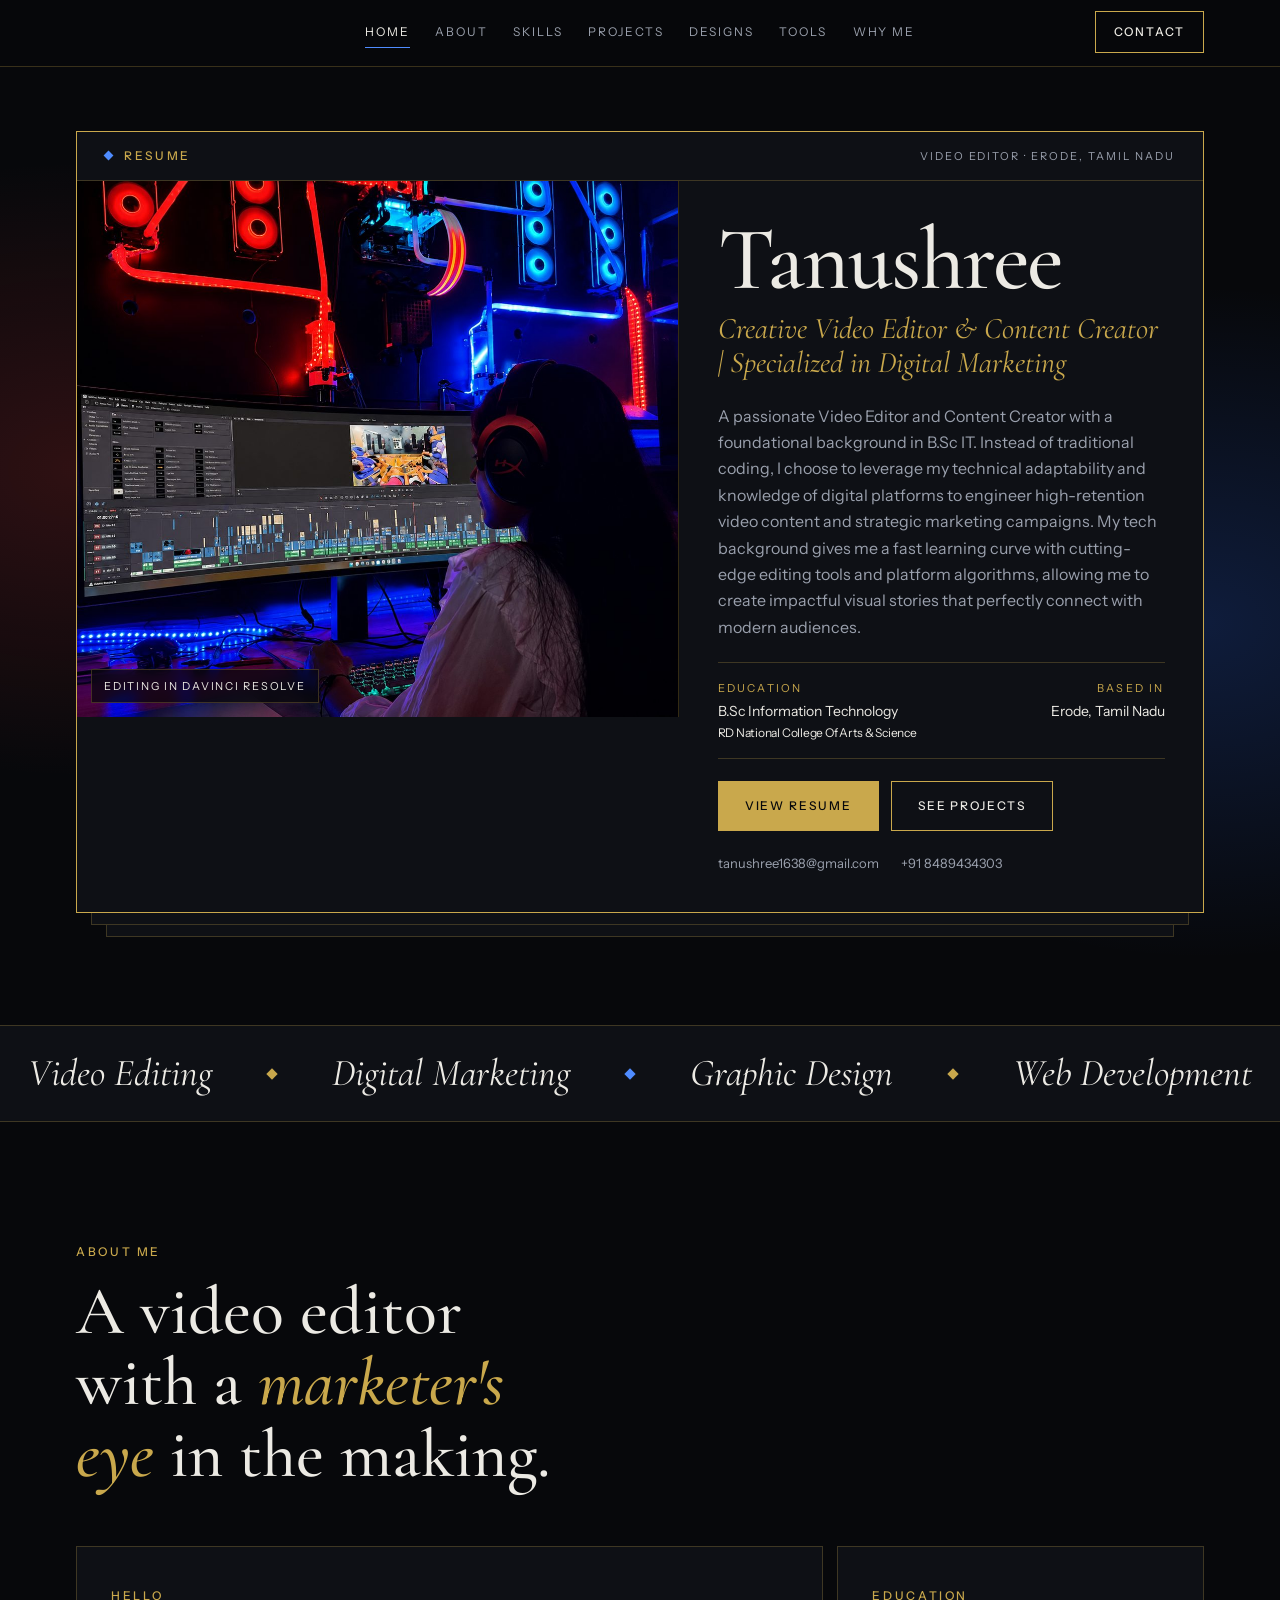
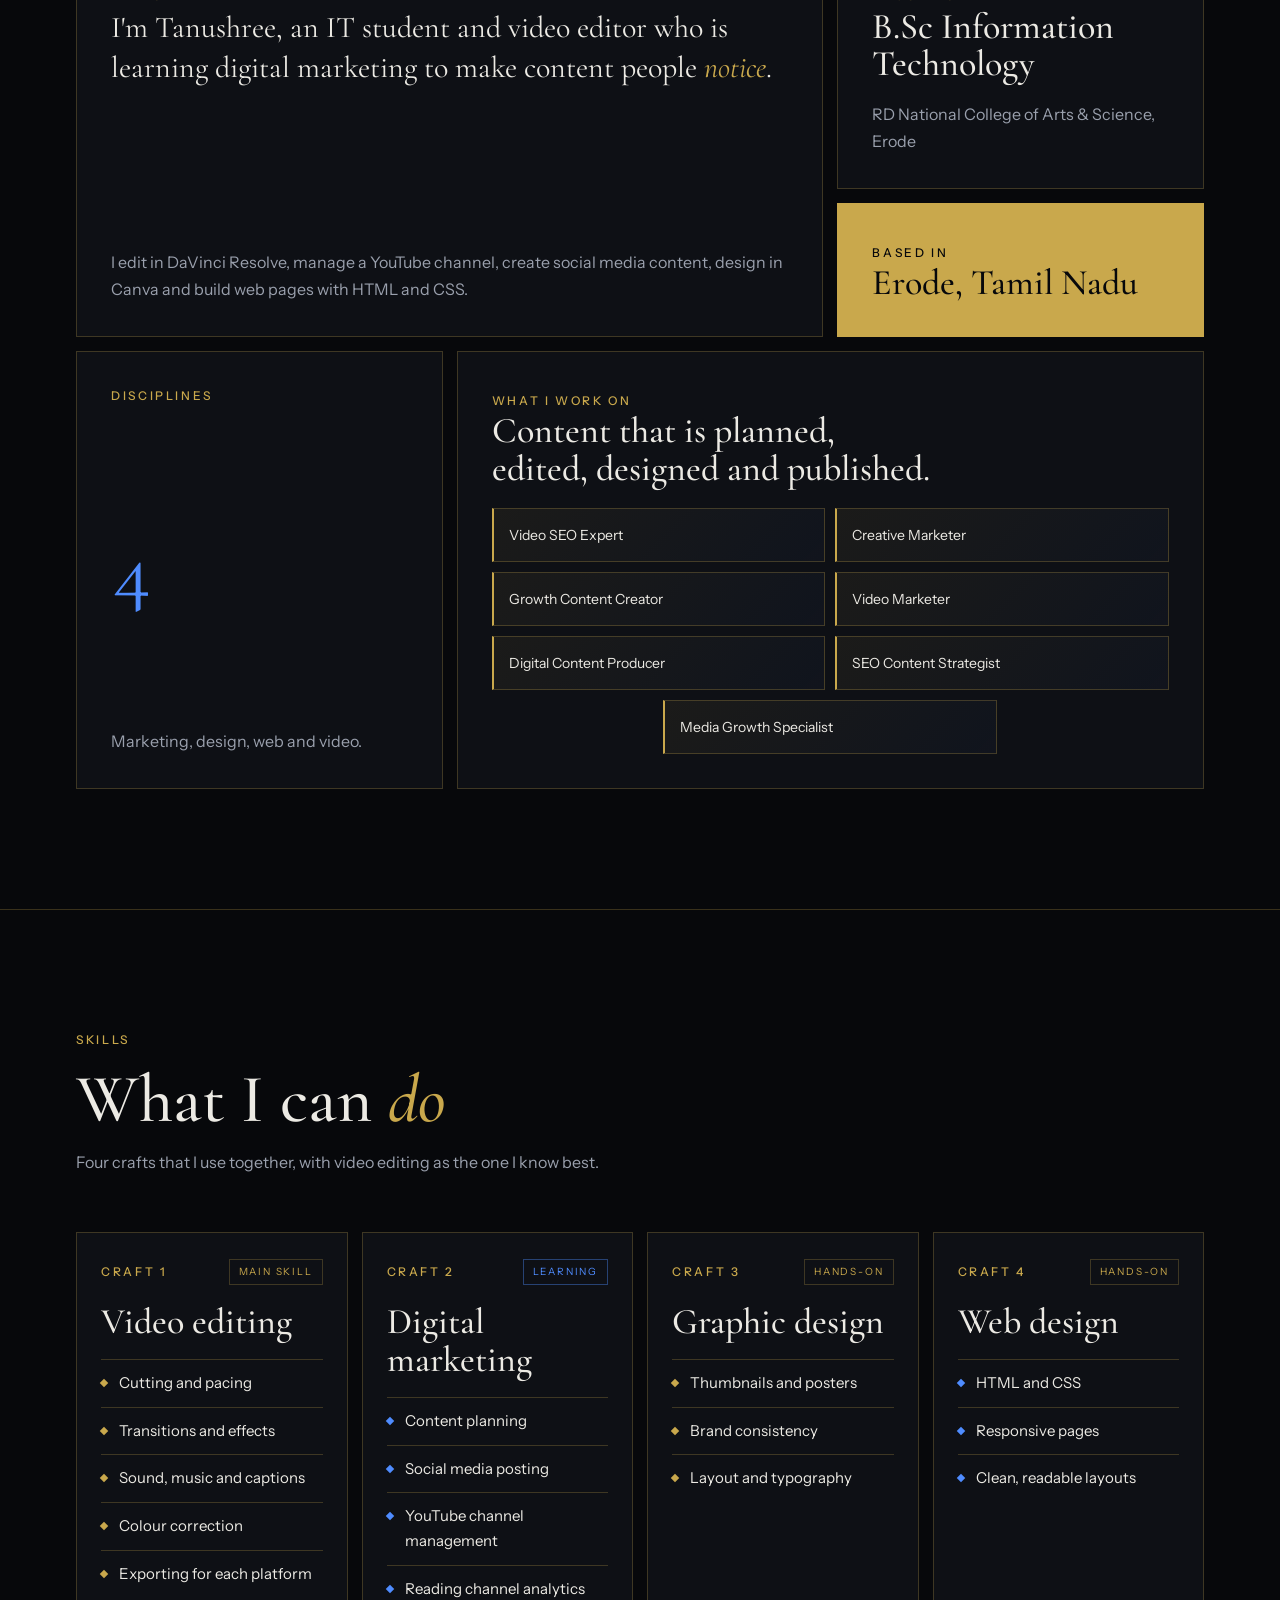
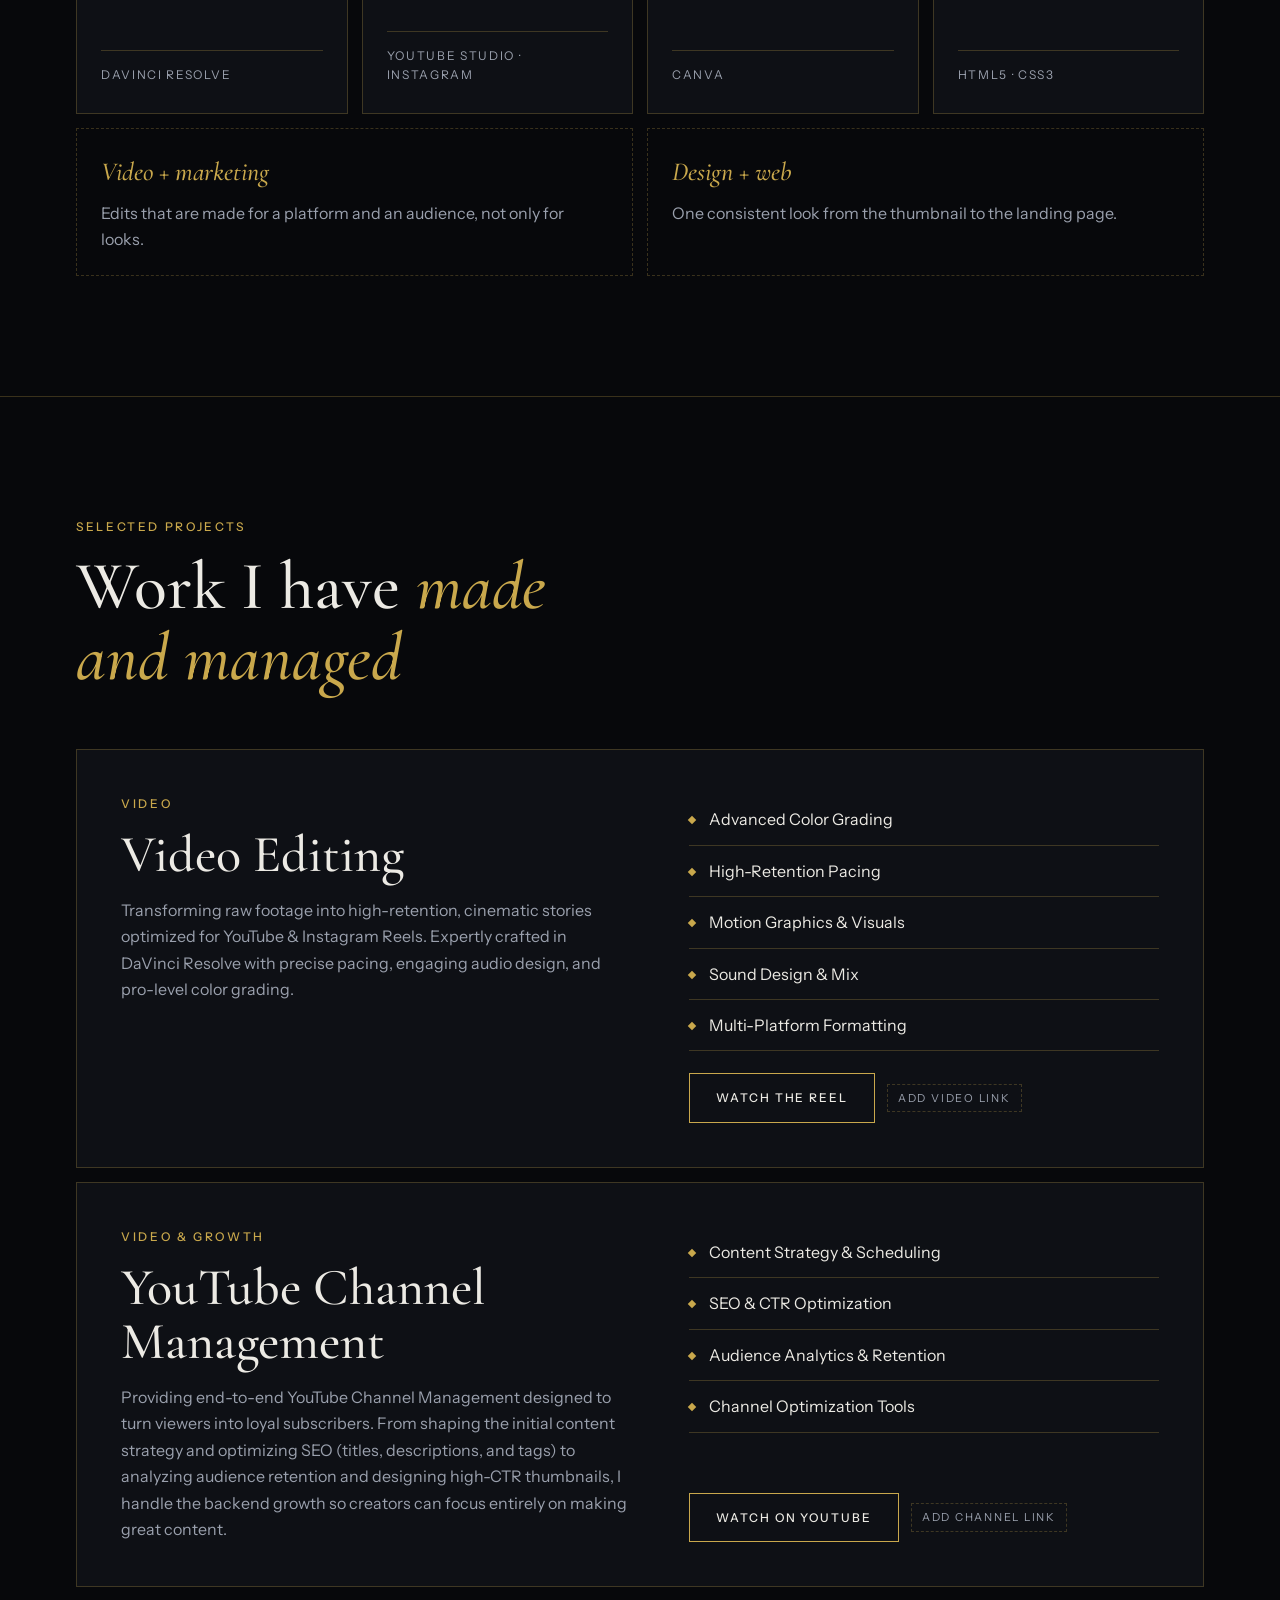
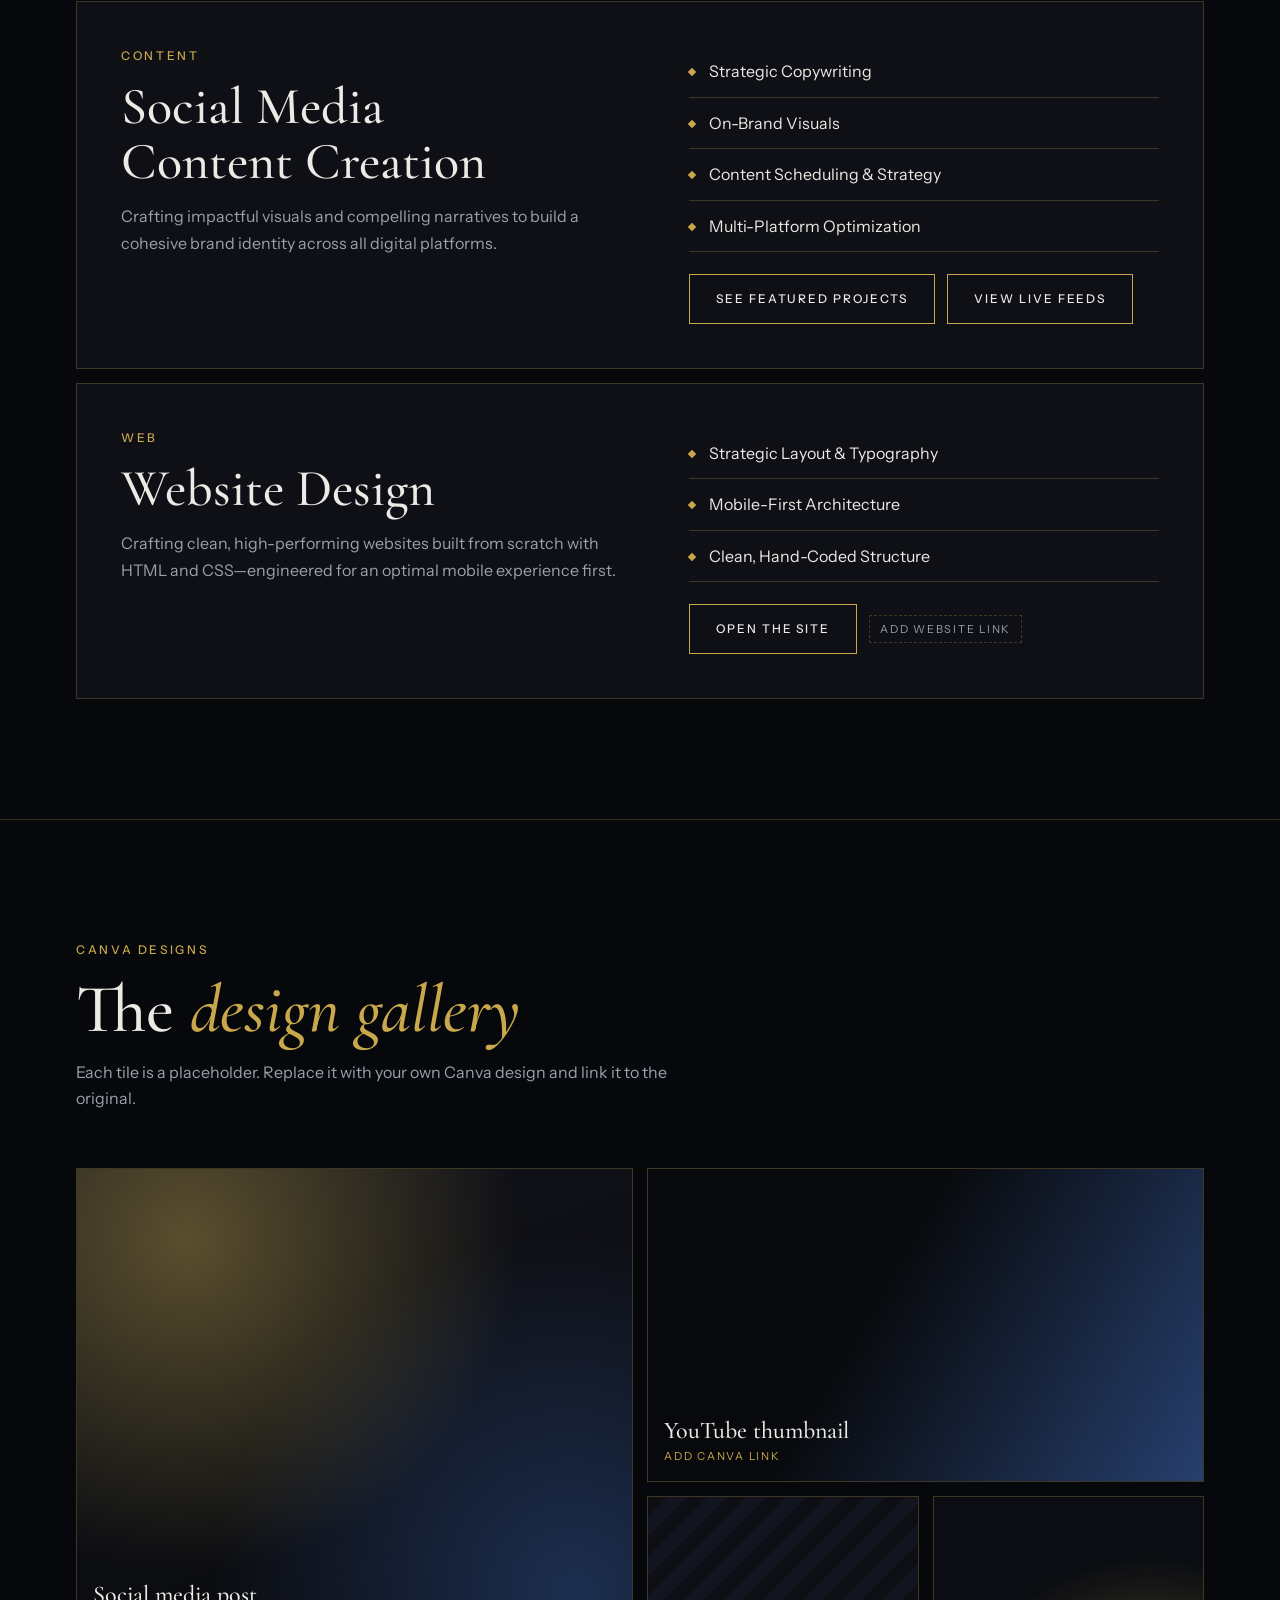
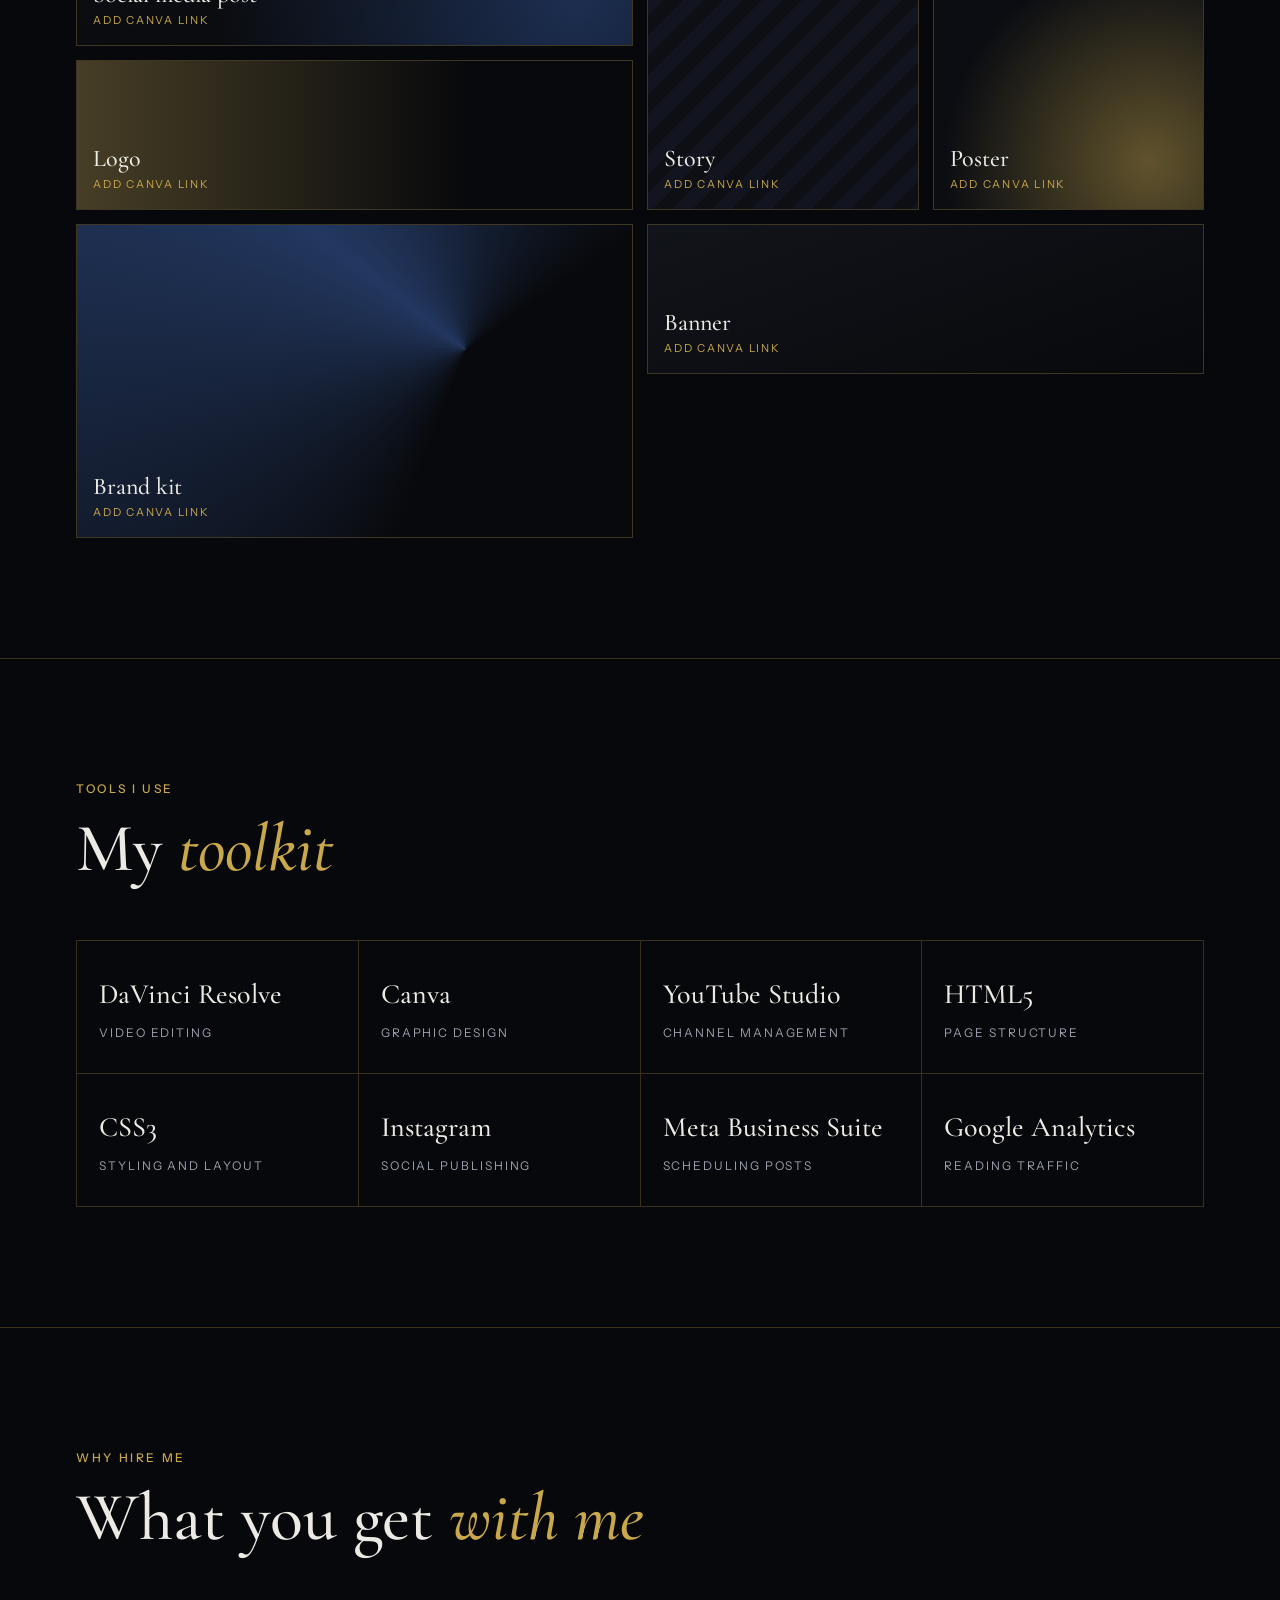
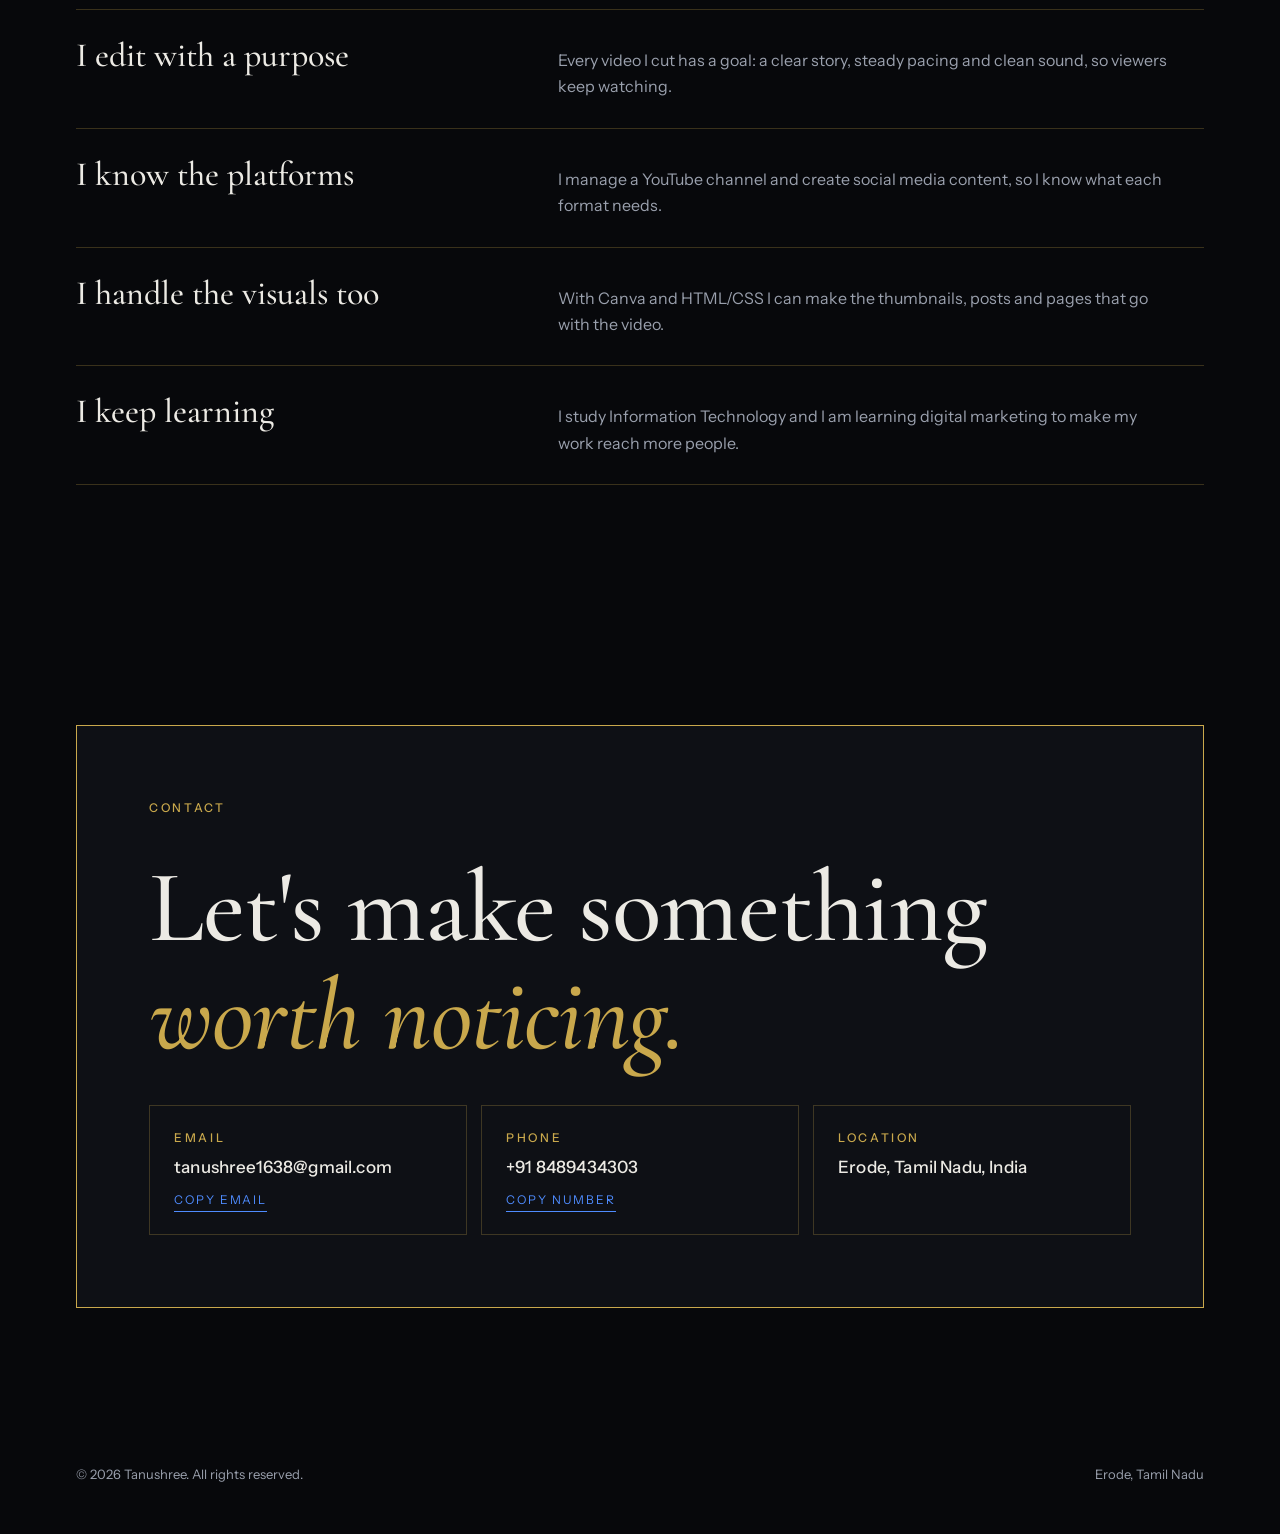
<file: TanushreePortfolioDownload.html>
<!doctype html>
<html lang="en">
<head>
  <meta charset="utf-8">
  <meta name="viewport" content="width=device-width, initial-scale=1, viewport-fit=cover">
  <meta name="claude:viewport-fit-sides" content="cover">
  <meta name="theme-color" content="#07080b">
  <meta name="description" content="Tanushree — Creative Video Editor & Content Creator, specializing in digital marketing, YouTube channel management, social media content and web design.">
  <title>Tanushree Portfolio</title>
  <link rel="preconnect" href="https://fonts.googleapis.com">
  <link rel="preconnect" href="https://fonts.gstatic.com" crossorigin>
  <link href="https://fonts.googleapis.com/css2?family=Cormorant+Garamond:ital,wght@0,400;0,500;0,600;1,400;1,500&family=Instrument+Sans:wght@400;500;600&display=swap" rel="stylesheet">
  <style>
/* Main portfolio stylesheet */

/* Layout concept: the intro is a stacked resume sheet with the editing-desk photo as its main image. Gold carries the typography, electric blue (taken from the photo's neon) carries interaction and atmosphere. */
:root {
  --ink: #07080b;
  --ink-2: #0e1015;
  --ink-3: #151821;
  --paper: #eceae4;
  --paper-dim: #9aa0ad;
  --gold: #c9a84c;
  --gold-soft: rgba(201, 168, 76, 0.14);
  --line: rgba(201, 168, 76, 0.26);
  --blue: #4f8cff;
  --blue-soft: rgba(79, 140, 255, 0.12);
  --blue-line: rgba(79, 140, 255, 0.4);
  --red-glow: rgba(255, 59, 59, 0.16);
  --blue-glow: rgba(46, 110, 255, 0.2);
  --display: "Cormorant Garamond", "Cormorant", Georgia, "Times New Roman", serif;
  --body: "Instrument Sans", "Helvetica Neue", Arial, sans-serif;
  color-scheme: dark;
}
* { box-sizing: border-box; }
html { scroll-behavior: smooth; }
body {
  margin: 0;
  background: var(--ink);
  color: var(--paper);
  font-family: var(--body);
  font-size: 16px;
  line-height: 1.65;
  -webkit-font-smoothing: antialiased;
}
body::before { content: ""; position: fixed; inset: 0 0 auto; height: env(safe-area-inset-top, 0px); background: var(--ink); z-index: 60; }
h1, h2, h3, p, dl, dd { margin: 0; }
h1, h2, h3 { font-family: var(--display); font-weight: 500; line-height: 1.05; text-wrap: balance; }
a { color: inherit; text-decoration: none; }
:focus-visible { outline: 2px solid var(--blue); outline-offset: 3px; }
section[id] { scroll-margin-top: 84px; }
.wrap { max-width: 1160px; margin: 0 auto; padding-left: max(16px, env(safe-area-inset-left, 0px)); padding-right: max(16px, env(safe-area-inset-right, 0px)); }

.label { font-size: 12px; letter-spacing: 0.22em; text-transform: uppercase; color: var(--gold); font-weight: 500; }
.sec { padding-block: clamp(64px, 10vw, 120px); }
.sec-head { display: flex; flex-direction: column; gap: 14px; margin-bottom: clamp(32px, 5vw, 56px); max-width: 720px; }
.sec-head h2 { font-size: clamp(38px, 6vw, 68px); }
.sec-head h2 em { font-style: italic; color: var(--gold); }
.sec-head p { color: var(--paper-dim); max-width: 56ch; }
.rule { height: 1px; background: var(--line); border: 0; margin: 0; }

/* header: clean menu, no logo, no clock */
.top { position: sticky; top: env(safe-area-inset-top, 0px); z-index: 50; background: rgba(7, 8, 11, 0.9); backdrop-filter: blur(12px); border-bottom: 1px solid var(--line); }
.bar { display: grid; grid-template-columns: 1fr auto 1fr; align-items: center; height: 64px; gap: 16px; }
.bar-r { justify-self: end; }
.nav { display: flex; gap: clamp(14px, 2vw, 28px); }
.nav a { font-size: 12px; letter-spacing: 0.16em; text-transform: uppercase; color: var(--paper-dim); position: relative; padding-block: 8px; transition: color 0.25s; }
.nav a::after { content: ""; position: absolute; left: 0; bottom: 2px; height: 1px; width: 100%; background: var(--blue); transform: scaleX(0); transform-origin: left; transition: transform 0.3s; }
.nav a:hover, .nav a.on { color: var(--paper); }
.nav a:hover::after, .nav a.on::after { transform: scaleX(1); }
.burger { display: none; background: none; border: 1px solid var(--line); color: var(--paper); font: inherit; font-size: 12px; letter-spacing: 0.16em; text-transform: uppercase; padding: 9px 14px; cursor: pointer; }
.prog { height: 2px; }
.prog i { display: block; height: 100%; transform-origin: left; transform: scaleX(0); background: linear-gradient(90deg, var(--blue), var(--gold)); }
.drawer { border-top: 1px solid var(--line); background: var(--ink); }
.drawer .wrap { display: grid; padding-block: 8px 16px; }
.drawer a { padding: 12px 0; border-bottom: 1px solid var(--line); font-family: var(--display); font-size: 26px; }

/* buttons */
.btn { display: inline-flex; align-items: center; gap: 10px; padding: 14px 26px; border: 1px solid var(--gold); font-size: 12px; letter-spacing: 0.16em; text-transform: uppercase; font-weight: 500; cursor: pointer; background: transparent; color: var(--paper); font-family: var(--body); transition: background 0.3s, color 0.3s, border-color 0.3s; }
.btn.sm { padding: 10px 18px; }
.btn.solid { background: var(--gold); color: var(--ink); }
.btn:hover { background: var(--gold); color: var(--ink); }
.btn.solid:hover { background: var(--paper); border-color: var(--paper); }

/* hero: resume sheet */
.hero { position: relative; padding-block: clamp(32px, 5vw, 64px) clamp(48px, 7vw, 88px); }
.hero::before { content: ""; position: absolute; inset: 0; pointer-events: none; background: radial-gradient(620px 440px at 6% 42%, var(--red-glow), transparent 70%), radial-gradient(660px 480px at 94% 58%, var(--blue-glow), transparent 70%); }
.hero .wrap { position: relative; }
.stack { position: relative; padding-bottom: 24px; }
.stack::before, .stack::after { content: ""; position: absolute; bottom: 0; border: 1px solid var(--line); background: var(--ink-2); }
.stack::before { left: 30px; right: 30px; top: 40px; }
.stack::after { left: 15px; right: 15px; top: 20px; bottom: 12px; }
.sheet { position: relative; z-index: 1; background: var(--ink-2); border: 1px solid var(--gold); animation: rise 0.9s cubic-bezier(.2, .7, .2, 1) both; }
@keyframes rise { from { transform: translateY(24px); } to { transform: none; } }
.sheet-head { display: flex; justify-content: space-between; align-items: center; gap: 12px; flex-wrap: wrap; padding: 14px clamp(18px, 3vw, 28px); border-bottom: 1px solid var(--line); }
.sheet-head .label { display: inline-flex; align-items: center; gap: 12px; }
.sheet-head .label::before { content: ""; width: 7px; height: 7px; background: var(--blue); transform: rotate(45deg); }
.sheet-head .meta { font-size: 11px; letter-spacing: 0.18em; text-transform: uppercase; color: var(--paper-dim); }
.sheet-body { display: grid; grid-template-columns: minmax(0, 1.15fr) minmax(0, 1fr); grid-template-rows: auto 1fr; grid-template-areas: "photo ident" "photo details"; }
.photo { grid-area: photo; position: relative; margin: 0; aspect-ratio: 1200 / 1068; border-right: 1px solid var(--line); background: #000; overflow: hidden; }
.photo img { position: absolute; inset: 0; width: 100%; height: 100%; object-fit: cover; object-position: 68% 50%; }
.photo figcaption { position: absolute; left: 14px; bottom: 14px; max-width: calc(100% - 28px); padding: 7px 12px; font-size: 11px; letter-spacing: 0.16em; text-transform: uppercase; background: rgba(7, 8, 11, 0.72); backdrop-filter: blur(6px); border: 1px solid var(--line); color: var(--paper); }
.ident { grid-area: ident; padding: clamp(22px, 3vw, 40px) clamp(22px, 3vw, 40px) 0; min-width: 0; }
.details { grid-area: details; padding: 22px clamp(22px, 3vw, 40px) clamp(22px, 3vw, 40px); display: flex; flex-direction: column; gap: 22px; min-width: 0; }
.ident h1 { font-size: clamp(52px, 7vw, 96px); letter-spacing: -0.02em; line-height: 0.92; }
.role { font-family: var(--display); font-style: italic; color: var(--gold); font-size: clamp(22px, 2.4vw, 30px); line-height: 1.15; margin-top: 10px; }
.profile { color: var(--paper-dim); max-width: 46ch; }
.facts { display: grid; grid-template-columns: minmax(0, 1.5fr) minmax(0, 0.85fr); gap: 12px; border-block: 1px solid var(--line); padding-block: 16px; }
.facts dt { font-size: 11px; letter-spacing: 0.2em; text-transform: uppercase; color: var(--gold); margin-bottom: 4px; }
.facts dd { font-size: 14px; line-height: 1.45; }
.facts .college-name { display: inline-block; white-space: nowrap; font-size: 12px; letter-spacing: -0.02em; }
.facts > div:last-child { justify-self: end; text-align: right; }
.chips { display: flex; flex-wrap: wrap; gap: 8px; }
.chip { border: 1px solid var(--line); padding: 6px 14px; font-size: 13px; color: var(--paper); border-radius: 999px; transition: border-color 0.25s, background 0.25s; }
.chip:hover { border-color: var(--blue-line); background: var(--blue-soft); }
.cta { display: flex; gap: 12px; flex-wrap: wrap; }
.reach { display: flex; gap: 8px 22px; flex-wrap: wrap; font-size: 13px; color: var(--paper-dim); }
.reach span { overflow-wrap: anywhere; }

/* marquee */
.marquee { border-block: 1px solid var(--line); overflow: hidden; background: var(--ink-2); }
.marquee .track { display: flex; width: max-content; animation: slide 40s linear infinite; }
.marquee span { font-family: var(--display); font-style: italic; font-size: clamp(24px, 3.4vw, 38px); padding: 16px 28px; white-space: nowrap; color: var(--paper); display: inline-flex; align-items: center; gap: 56px; }
.marquee span::after { content: ""; width: 8px; height: 8px; background: var(--gold); transform: rotate(45deg); }
.marquee span:nth-child(even)::after { background: var(--blue); }
@keyframes slide { to { transform: translateX(-50%); } }

/* pointer spotlight on cards */
.glow { position: relative; }
.glow::after { content: ""; position: absolute; inset: 0; pointer-events: none; opacity: 0; transition: opacity 0.3s; background: radial-gradient(340px circle at var(--mx, 50%) var(--my, 50%), rgba(79, 140, 255, 0.11), transparent 62%); }
.glow:hover::after { opacity: 1; }

/* bento */
.bento { display: grid; grid-template-columns: repeat(6, minmax(0, 1fr)); gap: 14px; }
.cell { position: relative; border: 1px solid var(--line); background: var(--ink-2); padding: clamp(22px, 3vw, 34px); display: flex; flex-direction: column; justify-content: space-between; gap: 18px; min-width: 0; }
.cell .label { margin-bottom: 4px; }
.cell h3 { font-size: clamp(26px, 3vw, 36px); }
.cell p { color: var(--paper-dim); }
.c-bio { grid-column: span 4; grid-row: span 2; }
.c-bio p { font-family: var(--display); font-size: clamp(22px, 2.6vw, 30px); line-height: 1.35; color: var(--paper); }
.c-bio p em { color: var(--gold); }
.c-bio p.sub { font-family: var(--body); font-size: 16px; color: var(--paper-dim); line-height: 1.65; }
.c-edu { grid-column: span 2; }
.c-loc { grid-column: span 2; background: var(--gold); color: var(--ink); border-color: var(--gold); }
.c-loc .label, .c-loc p { color: var(--ink); }
.c-stat { grid-column: span 2; }
.c-stat .num { font-family: var(--display); font-size: clamp(56px, 7vw, 84px); line-height: 1; color: var(--blue); font-variant-numeric: tabular-nums; }
.c-focus { grid-column: span 4; }

/* skills */
.skills { display: grid; grid-template-columns: repeat(4, minmax(0, 1fr)); gap: 14px; }
.skill { position: relative; border: 1px solid var(--line); background: var(--ink-2); padding: 26px 24px 28px; display: flex; flex-direction: column; gap: 18px; min-width: 0; transition: border-color 0.3s; }
.skill:hover { border-color: var(--blue-line); }
.skill .top-row { display: flex; justify-content: space-between; align-items: center; gap: 10px; }
.skill .state { font-size: 10px; letter-spacing: 0.18em; text-transform: uppercase; padding: 4px 9px; border: 1px solid var(--line); color: var(--gold); white-space: nowrap; }
.skill .state.learn { color: var(--blue); border-color: var(--blue-line); }
.skill h3 { font-size: clamp(28px, 3vw, 36px); }
.skill ul { list-style: none; margin: 0; padding: 0; display: grid; }
.skill li { padding: 11px 0; border-top: 1px solid var(--line); font-size: 15px; display: flex; gap: 12px; align-items: baseline; }
.skill li::before { content: ""; width: 6px; height: 6px; background: var(--gold); transform: rotate(45deg); flex: none; position: relative; top: -2px; }
.skill.m li::before { background: var(--blue); }
.skill .tool-line { margin-top: auto; padding-top: 14px; border-top: 1px solid var(--line); font-size: 12px; letter-spacing: 0.14em; text-transform: uppercase; color: var(--paper-dim); }
.meet { margin-top: 14px; display: grid; grid-template-columns: repeat(2, minmax(0, 1fr)); gap: 14px; }
.meet div { border: 1px dashed var(--line); padding: 22px 24px; display: flex; flex-direction: column; gap: 6px; }
.meet b { font-family: var(--display); font-weight: 500; font-size: 26px; color: var(--gold); font-style: italic; }
.meet span { color: var(--paper-dim); }

/* projects */
.proj-list { display: grid; gap: 14px; }
.proj { position: relative; display: grid; grid-template-columns: minmax(0, 1.1fr) minmax(0, 1fr); gap: clamp(20px, 4vw, 56px); border: 1px solid var(--line); background: var(--ink-2); padding: clamp(24px, 4vw, 44px); transition: border-color 0.3s; }
.proj:hover { border-color: var(--blue-line); }
.proj .kind { margin-bottom: 14px; display: block; }
.proj h3 { font-size: clamp(32px, 4.2vw, 52px); margin-bottom: 14px; }
.proj p { color: var(--paper-dim); max-width: 46ch; }
.proj .detail { display: flex; flex-direction: column; justify-content: space-between; gap: 22px; min-width: 0; }
.proj ul { list-style: none; margin: 0; padding: 0; display: grid; }
.proj li { padding: 12px 0; border-bottom: 1px solid var(--line); display: flex; align-items: baseline; gap: 14px; }
.proj li::before { content: ""; width: 6px; height: 6px; background: var(--gold); transform: rotate(45deg); flex: none; position: relative; top: -2px; }
.link-row { display: flex; align-items: center; gap: 12px; flex-wrap: wrap; }
.tag { font-size: 11px; letter-spacing: 0.16em; text-transform: uppercase; color: var(--paper-dim); border: 1px dashed var(--line); padding: 4px 10px; }

/* gallery */
.gallery { display: grid; grid-template-columns: repeat(4, minmax(0, 1fr)); grid-auto-rows: 150px; gap: 14px; }
.tile { position: relative; border: 1px solid var(--line); overflow: hidden; display: flex; align-items: flex-end; padding: 16px; background: var(--ink-2); transition: border-color 0.3s; }
.tile::before { content: ""; position: absolute; inset: 0; background: var(--bgimg); transition: transform 0.6s cubic-bezier(.2, .7, .2, 1); }
.tile:hover { border-color: var(--blue-line); }
.tile:hover::before { transform: scale(1.05); }
.tile .cap { position: relative; z-index: 1; display: flex; flex-direction: column; gap: 2px; }
.tile .cap b { font-family: var(--display); font-weight: 500; font-size: 24px; line-height: 1.1; }
.tile .cap span { font-size: 11px; letter-spacing: 0.16em; text-transform: uppercase; color: var(--gold); }
.t1 { grid-column: span 2; grid-row: span 3; --bgimg: radial-gradient(circle at 20% 15%, rgba(201,168,76,.4), transparent 55%), radial-gradient(circle at 90% 90%, rgba(79,140,255,.28), transparent 55%), linear-gradient(160deg, #12141b, #08090c); }
.t2 { grid-column: span 2; grid-row: span 2; --bgimg: linear-gradient(120deg, #08090c 40%, rgba(79,140,255,.38)); }
.t3 { grid-column: span 1; grid-row: span 2; --bgimg: repeating-linear-gradient(135deg, #0d0f15 0 14px, #121520 14px 28px); }
.t4 { grid-column: span 1; grid-row: span 2; --bgimg: radial-gradient(circle at 80% 85%, rgba(201,168,76,.45), transparent 60%), #0b0d12; }
.t5 { grid-column: span 2; grid-row: span 1; --bgimg: linear-gradient(90deg, rgba(201,168,76,.3), #08090c 70%); }
.t6 { grid-column: span 2; grid-row: span 2; --bgimg: conic-gradient(from 200deg at 70% 40%, #08090c, rgba(79,140,255,.32), #08090c 60%); }
.t7 { grid-column: span 2; grid-row: span 1; --bgimg: linear-gradient(160deg, #12141b, #08090c); }

/* tools */
.tools { display: grid; grid-template-columns: repeat(4, minmax(0, 1fr)); border-top: 1px solid var(--line); border-left: 1px solid var(--line); }
.tool { position: relative; border-right: 1px solid var(--line); border-bottom: 1px solid var(--line); padding: 30px 22px; display: flex; flex-direction: column; gap: 6px; transition: background 0.3s; }
.tool:hover { background: var(--blue-soft); }
.tool b { font-family: var(--display); font-weight: 500; font-size: 28px; }
.tool span { font-size: 12px; letter-spacing: 0.16em; text-transform: uppercase; color: var(--paper-dim); }

/* why */
.why { border-top: 1px solid var(--line); }
.why-row { display: grid; grid-template-columns: minmax(0, 0.8fr) minmax(0, 1.2fr); gap: clamp(16px, 4vw, 56px); padding: 28px 0; border-bottom: 1px solid var(--line); align-items: baseline; }
.why-row h3 { font-size: clamp(26px, 3vw, 34px); }
.why-row p { color: var(--paper-dim); max-width: 56ch; }

/* contact */
.contact { border: 1px solid var(--gold); background: var(--ink-2); padding: clamp(28px, 6vw, 72px); display: grid; gap: 36px; }
.contact h2 { font-size: clamp(44px, 8vw, 104px); letter-spacing: -0.01em; }
.contact h2 em { color: var(--gold); }
.cards { display: grid; grid-template-columns: repeat(3, minmax(0, 1fr)); gap: 14px; }
.card { border: 1px solid var(--line); padding: 22px 24px; display: flex; flex-direction: column; gap: 8px; min-width: 0; }
.card .val { font-family: var(--body); font-size: 17px; font-weight: 500; letter-spacing: 0.01em; line-height: 1.4; overflow-wrap: anywhere; user-select: all; }
.copy { align-self: flex-start; background: none; border: 0; border-bottom: 1px solid var(--blue); color: var(--blue); font: inherit; font-size: 12px; letter-spacing: 0.16em; text-transform: uppercase; padding: 2px 0; cursor: pointer; }
.socials { display: flex; gap: 22px; flex-wrap: wrap; }
.socials a { font-size: 13px; letter-spacing: 0.16em; text-transform: uppercase; border-bottom: 1px solid var(--line); padding-bottom: 4px; transition: border-color 0.25s, color 0.25s; }
.socials a:hover { border-color: var(--blue); color: var(--blue); }
footer { padding-block: 36px 48px; display: flex; justify-content: space-between; gap: 16px; flex-wrap: wrap; font-size: 13px; color: var(--paper-dim); }

/* reveal: content stays visible, only position settles */
.rv { transform: translateY(28px); transition: transform 0.9s cubic-bezier(.2, .7, .2, 1); }
.rv.in { transform: none; }

@media (max-width: 900px) {
  .bar { grid-template-columns: 1fr 1fr; }
  .nav { display: none; }
  .burger { display: inline-flex; }
  .sheet-body { grid-template-columns: minmax(0, 1fr); grid-template-rows: auto; grid-template-areas: "ident" "photo" "details"; }
  .ident { padding-bottom: 22px; }
  .photo { aspect-ratio: auto; height: min(68vw, 460px); border-right: 0; border-block: 1px solid var(--line); }
  .photo img { object-position: 70% 55%; }
  .c-bio, .c-focus { grid-column: span 6; }
  .c-edu, .c-loc, .c-stat { grid-column: span 3; }
  .proj { grid-template-columns: minmax(0, 1fr); }
  .gallery { grid-template-columns: repeat(2, minmax(0, 1fr)); grid-auto-rows: 130px; }
  .t1, .t2, .t3, .t4, .t5, .t6, .t7 { grid-column: span 1; grid-row: span 2; }
  .t1, .t6 { grid-column: span 2; }
  .skills { grid-template-columns: repeat(2, minmax(0, 1fr)); }
  .why-row { grid-template-columns: minmax(0, 1fr); gap: 8px; }
  .tools { grid-template-columns: repeat(2, minmax(0, 1fr)); }
  .cards { grid-template-columns: minmax(0, 1fr); }
}
@media (max-width: 560px) {
  .c-edu, .c-loc, .c-stat { grid-column: span 6; }
  .skills, .meet, .why-row { grid-template-columns: minmax(0, 1fr); }
  .why-row { gap: 8px; }
  .btn { padding: 13px 20px; }
  .btn.sm { padding: 10px 16px; }
  .facts { grid-template-columns: minmax(0, 1fr); }
  .facts .college-name { white-space: normal; }
  .facts > div:last-child { justify-self: start; text-align: left; }
}
@media (prefers-reduced-motion: reduce) {
  html { scroll-behavior: auto; }
  .marquee .track, .sheet { animation: none; }
  .rv { transform: none; transition: none; }
}


/* Professional specialities: crisp rectangular boxes, replacing rounded chips */
.specialty-grid {
  display: grid;
  grid-template-columns: repeat(2, minmax(0, 1fr));
  gap: 10px;
  margin-top: 2px;
}
.specialty {
  min-width: 0;
  min-height: 54px;
  display: flex;
  align-items: center;
  padding: 12px 15px;
  background: linear-gradient(135deg, rgba(201,168,76,.07), rgba(79,140,255,.035));
  border: 1px solid var(--line);
  border-left: 2px solid var(--gold);
  border-radius: 0;
  color: var(--paper);
  font-size: 14px;
  line-height: 1.35;
  transition: border-color .25s, background .25s, transform .25s;
}
.specialty:hover {
  border-color: var(--blue-line);
  border-left-color: var(--blue);
  background: var(--blue-soft);
  transform: translateY(-2px);
}
.specialty:last-child {
  grid-column: 1 / -1;
  width: calc(50% - 5px);
  justify-self: center;
}
@media (max-width: 560px) {
  .specialty-grid { grid-template-columns: minmax(0, 1fr); }
  .specialty { min-height: 48px; }
  .specialty:last-child { width: 100%; }
}

</style>
</head>
<body>
<header class="top">
  <div class="wrap bar">
    <div class="bar-l">
      <button class="burger" id="burger" aria-expanded="false" aria-controls="drawer">Menu</button>
    </div>
    <nav class="nav" aria-label="Main">
      <a href="#home" data-go="home">Home</a>
      <a href="#about" data-go="about">About</a>
      <a href="#skills" data-go="skills">Skills</a>
      <a href="#projects" data-go="projects">Projects</a>
      <a href="#designs" data-go="designs">Designs</a>
      <a href="#tools" data-go="tools">Tools</a>
      <a href="#why" data-go="why">Why Me</a>
    </nav>
    <div class="bar-r"><a class="btn sm" href="#contact" data-go="contact">Contact</a></div>
  </div>
  <div class="prog" aria-hidden="true"><i id="prog"></i></div>
  <div class="drawer" id="drawer" hidden>
    <div class="wrap">
      <a href="#home" data-go="home">Home</a>
      <a href="#about" data-go="about">About</a>
      <a href="#skills" data-go="skills">Skills</a>
      <a href="#projects" data-go="projects">Projects</a>
      <a href="#designs" data-go="designs">Designs</a>
      <a href="#tools" data-go="tools">Tools</a>
      <a href="#why" data-go="why">Why Me</a>
      <a href="#contact" data-go="contact">Contact</a>
    </div>
  </div>
</header>

<main>
  <section class="hero" id="home">
    <div class="wrap">
      <div class="stack">
        <article class="sheet" aria-label="Resume">
          <div class="sheet-head">
            <span class="label">Resume</span>
            <span class="meta">Video editor &middot; Erode, Tamil Nadu</span>
          </div>
          <div class="sheet-body">
            <div class="ident">
              <h1>Tanushree</h1>
              <p class="role">Creative Video Editor &amp; Content Creator | Specialized in Digital Marketing</p>
            </div>
            <figure class="photo">
              <img src="[data-uri]" alt="Tanushree editing a video in DaVinci Resolve at a neon-lit desk" width="1200" height="1068">
              <figcaption>Editing in DaVinci Resolve</figcaption>
            </figure>
            <div class="details">
              <p class="profile">A passionate Video Editor and Content Creator with a foundational background in B.Sc IT. Instead of traditional coding, I choose to leverage my technical adaptability and knowledge of digital platforms to engineer high-retention video content and strategic marketing campaigns. My tech background gives me a fast learning curve with cutting-edge editing tools and platform algorithms, allowing me to create impactful visual stories that perfectly connect with modern audiences.</p>
              <dl class="facts">
                <div><dt>Education</dt><dd>B.Sc Information Technology<br><span class="college-name">RD National College Of Arts &amp; Science</span></dd></div>
                <div><dt>Based in</dt><dd>Erode, Tamil Nadu</dd></div>
              </dl>
              <div class="cta">
                <!-- RESUME: replace href="#" with the link to your resume file -->
                <a class="btn solid" href="#" data-placeholder>View resume</a>
                <a class="btn" href="#projects" data-go="projects">See projects</a>
              </div>
              <div class="reach"><span>tanushree1638@gmail.com</span><span>+91 8489434303</span></div>
            </div>
          </div>
        </article>
      </div>
    </div>
  </section>

  <div class="marquee" aria-hidden="true">
    <div class="track">
      <span>Video Editing</span><span>Digital Marketing</span><span>Graphic Design</span><span>Web Development</span><span>YouTube Growth</span><span>Social Content</span>
      <span>Video Editing</span><span>Digital Marketing</span><span>Graphic Design</span><span>Web Development</span><span>YouTube Growth</span><span>Social Content</span>
    </div>
  </div>

  <section class="sec" id="about">
    <div class="wrap">
      <div class="sec-head rv">
        <span class="label">About me</span>
        <h2>A video editor with a <em>marketer's eye</em> in the making.</h2>
      </div>
      <div class="bento rv">
        <div class="cell c-bio glow">
          <div>
            <span class="label">Hello</span>
            <p>I'm Tanushree, an IT student and video editor who is learning digital marketing to make content people <em>notice</em>.</p>
          </div>
          <p class="sub">I edit in DaVinci Resolve, manage a YouTube channel, create social media content, design in Canva and build web pages with HTML and CSS.</p>
        </div>
        <div class="cell c-edu glow">
          <div>
            <span class="label">Education</span>
            <h3>B.Sc Information Technology</h3>
          </div>
          <p>RD National College of Arts &amp; Science, Erode</p>
        </div>
        <div class="cell c-loc">
          <div>
            <span class="label">Based in</span>
            <h3>Erode, Tamil Nadu</h3>
          </div>
          </div>
        <div class="cell c-stat glow">
          <span class="label">Disciplines</span>
          <div class="num" data-count="4">4</div>
          <p>Marketing, design, web and video.</p>
        </div>
        <div class="cell c-focus glow">
          <div>
            <span class="label">What I work on</span>
            <h3>Content that is planned, edited, designed and published.</h3>
          </div>
          <div class="specialty-grid" aria-label="Professional specialities">
            <div class="specialty">Video SEO Expert</div>
            <div class="specialty">Creative Marketer</div>
            <div class="specialty">Growth Content Creator</div>
            <div class="specialty">Video Marketer</div>
            <div class="specialty">Digital Content Producer</div>
            <div class="specialty">SEO Content Strategist</div>
            <div class="specialty">Media Growth Specialist</div>
          </div>
        </div>
      </div>
    </div>
  </section>

  <hr class="rule">

  <section class="sec" id="skills">
    <div class="wrap">
      <div class="sec-head rv">
        <span class="label">Skills</span>
        <h2>What I can <em>do</em></h2>
        <p>Four crafts that I use together, with video editing as the one I know best.</p>
      </div>
      <div class="skills rv">
        <article class="skill glow">
          <div class="top-row"><span class="label">Craft 1</span><span class="state">Main skill</span></div>
          <h3>Video editing</h3>
          <ul>
            <li>Cutting and pacing</li>
            <li>Transitions and effects</li>
            <li>Sound, music and captions</li>
            <li>Colour correction</li>
            <li>Exporting for each platform</li>
          </ul>
          <div class="tool-line">DaVinci Resolve</div>
        </article>
        <article class="skill m glow">
          <div class="top-row"><span class="label">Craft 2</span><span class="state learn">Learning</span></div>
          <h3>Digital marketing</h3>
          <ul>
            <li>Content planning</li>
            <li>Social media posting</li>
            <li>YouTube channel management</li>
            <li>Reading channel analytics</li>
          </ul>
          <div class="tool-line">YouTube Studio &middot; Instagram</div>
        </article>
        <article class="skill glow">
          <div class="top-row"><span class="label">Craft 3</span><span class="state">Hands-on</span></div>
          <h3>Graphic design</h3>
          <ul>
            <li>Thumbnails and posters</li>
            <li>Brand consistency</li>
            <li>Layout and typography</li>
          </ul>
          <div class="tool-line">Canva</div>
        </article>
        <article class="skill m glow">
          <div class="top-row"><span class="label">Craft 4</span><span class="state">Hands-on</span></div>
          <h3>Web design</h3>
          <ul>
            <li>HTML and CSS</li>
            <li>Responsive pages</li>
            <li>Clean, readable layouts</li>
          </ul>
          <div class="tool-line">HTML5 &middot; CSS3</div>
        </article>
      </div>
      <div class="meet rv">
        <div><b>Video + marketing</b><span>Edits that are made for a platform and an audience, not only for looks.</span></div>
        <div><b>Design + web</b><span>One consistent look from the thumbnail to the landing page.</span></div>
      </div>
    </div>
  </section>

  <hr class="rule">

  <section class="sec" id="projects">
    <div class="wrap">
      <div class="sec-head rv">
        <span class="label">Selected projects</span>
        <h2>Work I have <em>made and managed</em></h2>
      </div>
      <div class="proj-list">
        <article class="proj glow rv">
          <div>
            <span class="label kind">Video</span>
            <h3>Video Editing</h3>
            <p>Transforming raw footage into high-retention, cinematic stories optimized for YouTube &amp; Instagram Reels. Expertly crafted in DaVinci Resolve with precise pacing, engaging audio design, and pro-level color grading.</p>
          </div>
          <div class="detail">
            <ul>
              <li>Advanced Color Grading</li>
              <li>High-Retention Pacing</li>
              <li>Motion Graphics &amp; Visuals</li>
              <li>Sound Design &amp; Mix</li>
              <li>Multi-Platform Formatting</li>
            </ul>
            <div class="link-row">
              <a class="btn" href="#" data-placeholder>Watch the reel</a>
              <span class="tag">Add video link</span>
            </div>
          </div>
        </article>
        <article class="proj glow rv">
          <div>
            <span class="label kind">Video &amp; growth</span>
            <h3>YouTube Channel Management</h3>
            <p>Providing end-to-end YouTube Channel Management designed to turn viewers into loyal subscribers. From shaping the initial content strategy and optimizing SEO (titles, descriptions, and tags) to analyzing audience retention and designing high-CTR thumbnails, I handle the backend growth so creators can focus entirely on making great content.</p>
          </div>
          <div class="detail">
            <ul>
              <li>Content Strategy &amp; Scheduling</li>
              <li>SEO &amp; CTR Optimization</li>
              <li>Audience Analytics &amp; Retention</li>
              <li>Channel Optimization Tools</li>
            </ul>
            <div class="link-row">
              <a class="btn" href="#" data-placeholder>Watch on YouTube</a>
              <span class="tag">Add channel link</span>
            </div>
          </div>
        </article>
        <article class="proj glow rv">
          <div>
            <span class="label kind">Content</span>
            <h3>Social Media Content Creation</h3>
            <p>Crafting impactful visuals and compelling narratives to build a cohesive brand identity across all digital platforms.</p>
          </div>
          <div class="detail">
            <ul>
              <li>Strategic Copywriting</li>
              <li>On-Brand Visuals</li>
              <li>Content Scheduling &amp; Strategy</li>
              <li>Multi-Platform Optimization</li>
            </ul>
            <div class="link-row">
              <a class="btn" href="#" data-placeholder>See Featured Projects</a>
              <a class="btn" href="#" data-placeholder>View Live Feeds</a>
            </div>
          </div>
        </article>
        <article class="proj glow rv">
          <div>
            <span class="label kind">Web</span>
            <h3>Website Design</h3>
            <p>Crafting clean, high-performing websites built from scratch with HTML and CSS—engineered for an optimal mobile experience first.</p>
          </div>
          <div class="detail">
            <ul>
              <li>Strategic Layout &amp; Typography</li>
              <li>Mobile-First Architecture</li>
              <li>Clean, Hand-Coded Structure</li>
            </ul>
            <div class="link-row">
              <a class="btn" href="#" data-placeholder>Open the site</a>
              <span class="tag">Add website link</span>
            </div>
          </div>
        </article>
      </div>
    </div>
  </section>

  <hr class="rule">

  <section class="sec" id="designs">
    <div class="wrap">
      <div class="sec-head rv">
        <span class="label">Canva designs</span>
        <h2>The <em>design gallery</em></h2>
        <p>Each tile is a placeholder. Replace it with your own Canva design and link it to the original.</p>
      </div>
      <div class="gallery rv">
        <a class="tile t1" href="#" data-placeholder><div class="cap"><b>Social media post</b><span>Add Canva link</span></div></a>
        <a class="tile t2" href="#" data-placeholder><div class="cap"><b>YouTube thumbnail</b><span>Add Canva link</span></div></a>
        <a class="tile t3" href="#" data-placeholder><div class="cap"><b>Story</b><span>Add Canva link</span></div></a>
        <a class="tile t4" href="#" data-placeholder><div class="cap"><b>Poster</b><span>Add Canva link</span></div></a>
        <a class="tile t5" href="#" data-placeholder><div class="cap"><b>Logo</b><span>Add Canva link</span></div></a>
        <a class="tile t6" href="#" data-placeholder><div class="cap"><b>Brand kit</b><span>Add Canva link</span></div></a>
        <a class="tile t7" href="#" data-placeholder><div class="cap"><b>Banner</b><span>Add Canva link</span></div></a>
      </div>
    </div>
  </section>

  <hr class="rule">

  <section class="sec" id="tools">
    <div class="wrap">
      <div class="sec-head rv">
        <span class="label">Tools I use</span>
        <h2>My <em>toolkit</em></h2>
      </div>
      <div class="tools rv">
        <div class="tool glow"><b>DaVinci Resolve</b><span>Video editing</span></div>
        <div class="tool glow"><b>Canva</b><span>Graphic design</span></div>
        <div class="tool glow"><b>YouTube Studio</b><span>Channel management</span></div>
        <div class="tool glow"><b>HTML5</b><span>Page structure</span></div>
        <div class="tool glow"><b>CSS3</b><span>Styling and layout</span></div>
        <div class="tool glow"><b>Instagram</b><span>Social publishing</span></div>
        <div class="tool glow"><b>Meta Business Suite</b><span>Scheduling posts</span></div>
        <div class="tool glow"><b>Google Analytics</b><span>Reading traffic</span></div>
      </div>
    </div>
  </section>

  <hr class="rule">

  <section class="sec" id="why">
    <div class="wrap">
      <div class="sec-head rv">
        <span class="label">Why hire me</span>
        <h2>What you get <em>with me</em></h2>
      </div>
      <div class="why rv">
        <div class="why-row"><h3>I edit with a purpose</h3><p>Every video I cut has a goal: a clear story, steady pacing and clean sound, so viewers keep watching.</p></div>
        <div class="why-row"><h3>I know the platforms</h3><p>I manage a YouTube channel and create social media content, so I know what each format needs.</p></div>
        <div class="why-row"><h3>I handle the visuals too</h3><p>With Canva and HTML/CSS I can make the thumbnails, posts and pages that go with the video.</p></div>
        <div class="why-row"><h3>I keep learning</h3><p>I study Information Technology and I am learning digital marketing to make my work reach more people.</p></div>
      </div>
    </div>
  </section>

  <section class="sec" id="contact">
    <div class="wrap">
      <div class="contact rv">
        <span class="label">Contact</span>
        <h2>Let's make something <em>worth noticing.</em></h2>
        <div class="cards">
          <div class="card">
            <span class="label">Email</span>
            <span class="val" id="mail">tanushree1638@gmail.com</span>
            <button class="copy" data-copy="mail">Copy email</button>
          </div>
          <div class="card">
            <span class="label">Phone</span>
            <span class="val" id="tel">+91 8489434303</span>
            <button class="copy" data-copy="tel">Copy number</button>
          </div>
          <div class="card">
            <span class="label">Location</span>
            <span class="val">Erode, Tamil Nadu, India</span>
          </div>
        </div>
      </div>
    </div>
  </section>
</main>

<div class="wrap">
  <footer>
    <span>&copy; 2026 Tanushree. All rights reserved.</span>
    <span>Erode, Tamil Nadu</span>
  </footer>
</div>

<script>
(function () {
  var reduce = window.matchMedia('(prefers-reduced-motion: reduce)').matches;

  /* placeholder links stay put */
  document.querySelectorAll('[data-placeholder]').forEach(function (a) {
    a.addEventListener('click', function (e) { e.preventDefault(); });
  });

  /* smooth in-page navigation */
  var drawer = document.getElementById('drawer');
  var burger = document.getElementById('burger');
  document.querySelectorAll('[data-go]').forEach(function (a) {
    a.addEventListener('click', function (e) {
      var el = document.getElementById(a.getAttribute('data-go'));
      if (el) {
        e.preventDefault();
        el.scrollIntoView({ behavior: reduce ? 'auto' : 'smooth', block: 'start' });
      }
      drawer.hidden = true;
      burger.setAttribute('aria-expanded', 'false');
    });
  });
  burger.addEventListener('click', function () {
    var open = drawer.hidden;
    drawer.hidden = !open;
    burger.setAttribute('aria-expanded', String(open));
  });

  /* scroll progress line */
  var prog = document.getElementById('prog');
  function tick() {
    var max = document.documentElement.scrollHeight - window.innerHeight;
    var p = max > 0 ? Math.min(Math.max(window.pageYOffset / max, 0), 1) : 0;
    prog.style.transform = 'scaleX(' + p + ')';
  }
  tick();
  window.addEventListener('scroll', tick, { passive: true });
  window.addEventListener('resize', tick);

  /* active nav link, reveal, counters */
  var links = document.querySelectorAll('.nav a');
  var ids = Array.prototype.map.call(links, function (a) { return a.getAttribute('data-go'); });
  if ('IntersectionObserver' in window) {
    var spy = new IntersectionObserver(function (ents) {
      ents.forEach(function (en) {
        if (en.isIntersecting) {
          links.forEach(function (a) { a.classList.toggle('on', a.getAttribute('data-go') === en.target.id); });
        }
      });
    }, { rootMargin: '-45% 0px -50% 0px' });
    ids.forEach(function (id) { var s = document.getElementById(id); if (s) spy.observe(s); });

    var rv = new IntersectionObserver(function (ents) {
      ents.forEach(function (en) { if (en.isIntersecting) { en.target.classList.add('in'); rv.unobserve(en.target); } });
    }, { rootMargin: '0px 0px -8% 0px' });
    document.querySelectorAll('.rv').forEach(function (el) { rv.observe(el); });

    var cn = new IntersectionObserver(function (ents) {
      ents.forEach(function (en) {
        if (!en.isIntersecting) return;
        var el = en.target, end = parseInt(el.getAttribute('data-count'), 10), t0 = null;
        cn.unobserve(el);
        if (reduce) return;
        function step(t) {
          if (!t0) t0 = t;
          var p = Math.min((t - t0) / 1100, 1);
          el.textContent = Math.round(end * (1 - Math.pow(1 - p, 3)));
          if (p < 1) requestAnimationFrame(step);
        }
        el.textContent = '0';
        requestAnimationFrame(step);
      });
    }, { threshold: 0.6 });
    document.querySelectorAll('[data-count]').forEach(function (el) { cn.observe(el); });
  } else {
    document.querySelectorAll('.rv').forEach(function (el) { el.classList.add('in'); });
  }

  /* pointer spotlight on cards */
  document.querySelectorAll('.glow').forEach(function (el) {
    el.addEventListener('pointermove', function (e) {
      var r = el.getBoundingClientRect();
      el.style.setProperty('--mx', (e.clientX - r.left) + 'px');
      el.style.setProperty('--my', (e.clientY - r.top) + 'px');
    });
  });

  /* copy buttons */
  document.querySelectorAll('[data-copy]').forEach(function (b) {
    b.addEventListener('click', function () {
      var src = document.getElementById(b.getAttribute('data-copy'));
      var done = function () { var o = b.textContent; b.textContent = 'Copied'; setTimeout(function () { b.textContent = o; }, 1600); };
      var select = function () {
        var r = document.createRange(); r.selectNodeContents(src);
        var s = window.getSelection(); s.removeAllRanges(); s.addRange(r);
      };
      try {
        navigator.clipboard.writeText(src.textContent.trim()).then(done, select);
      } catch (e) { select(); }
    });
  });
})();
</script>

</body></html>
</file>
